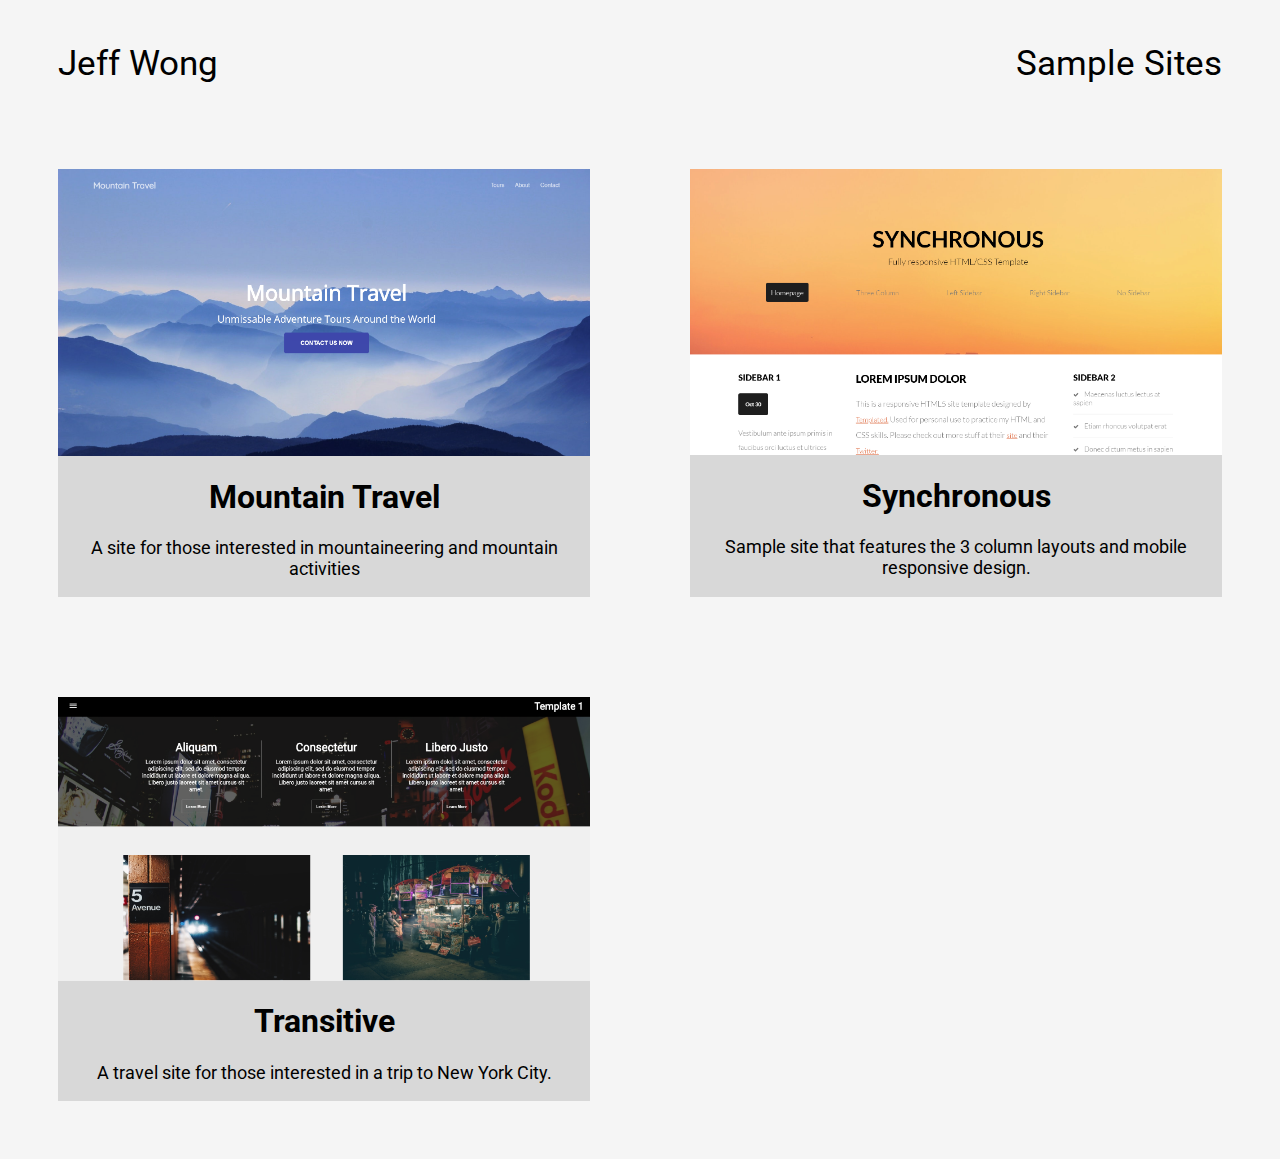
<file: index.html>
<!DOCTYPE html>
<html lang="en">
<head>
    <meta charset="UTF-8">
    <meta name="viewport" content="width=device-width, initial-scale=1.0">
    <meta http-equiv="X-UA-Compatible" content="ie=edge">
    <link rel="stylesheet" href="./styles.css">
    <link href="https://fonts.googleapis.com/css?family=Roboto" rel="stylesheet">
    <title>Sample Sites</title>
</head>
<body>
        <header>
            <p>Jeff Wong</p>
            <p>Sample Sites</p>
        </header>
        <div class="content">
            <div class="sites">
                <a href="./Mountain Travel/index.html"><img src="./img/MountainTravel.png"></a>
                <div class="info">
                    <h1>Mountain Travel</h1>
                    <p>A site for those interested in mountaineering and mountain activities</p>
                </div>
            </div>
            <div class="sites">
                <a href="./Synchronous/index.html"><img src="./img/Synchronous.png"></a>
                <div class="info">
                    <h1>Synchronous</h1>
                    <p>Sample site that features the 3 column layouts and mobile responsive design.</p>
                </div>
            </div>
            <div class="sites">
                <a href="./Transitive/index.html"><img src="./img/Transitive.png"></a>
                <div class="info">
                    <h1>Transitive</h1>
                    <p>A travel site for those interested in a trip to New York City.</p>
                </div>
            </div>
        </div>
</body>
</html>
</file>
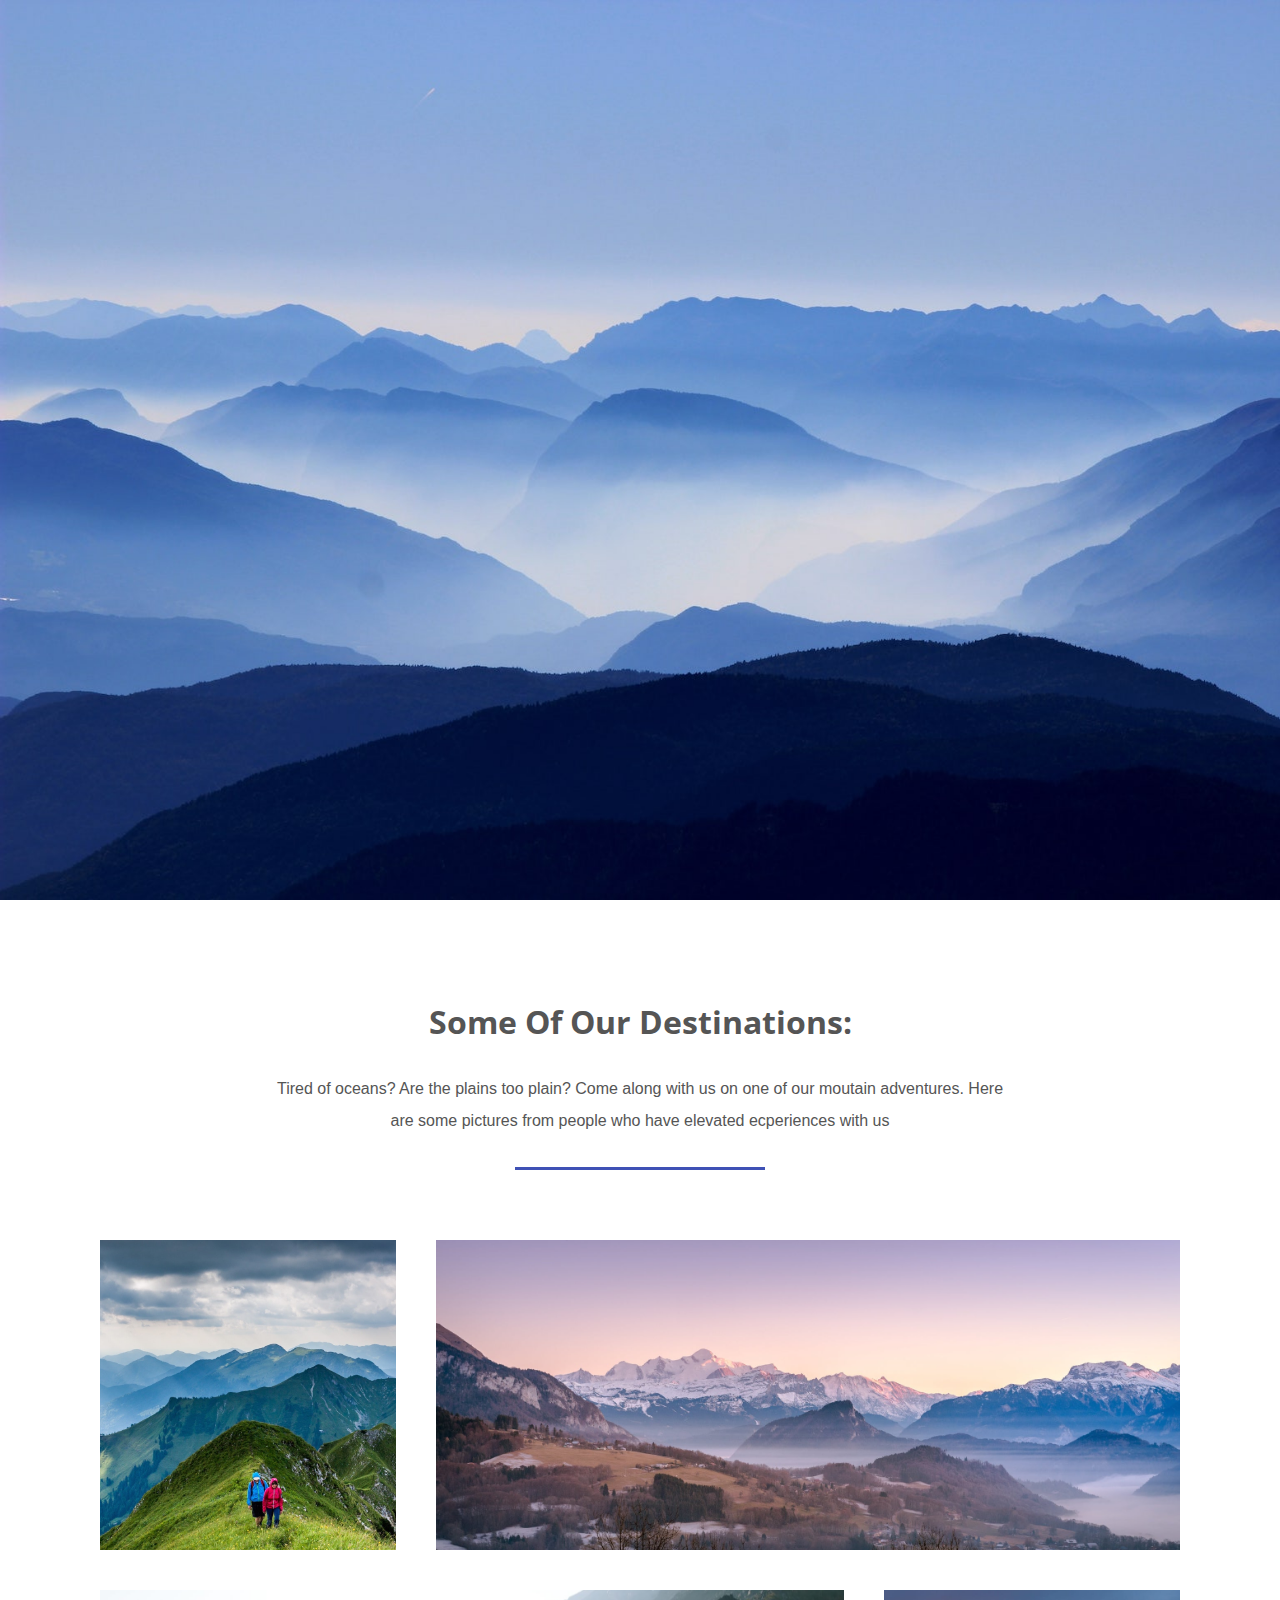
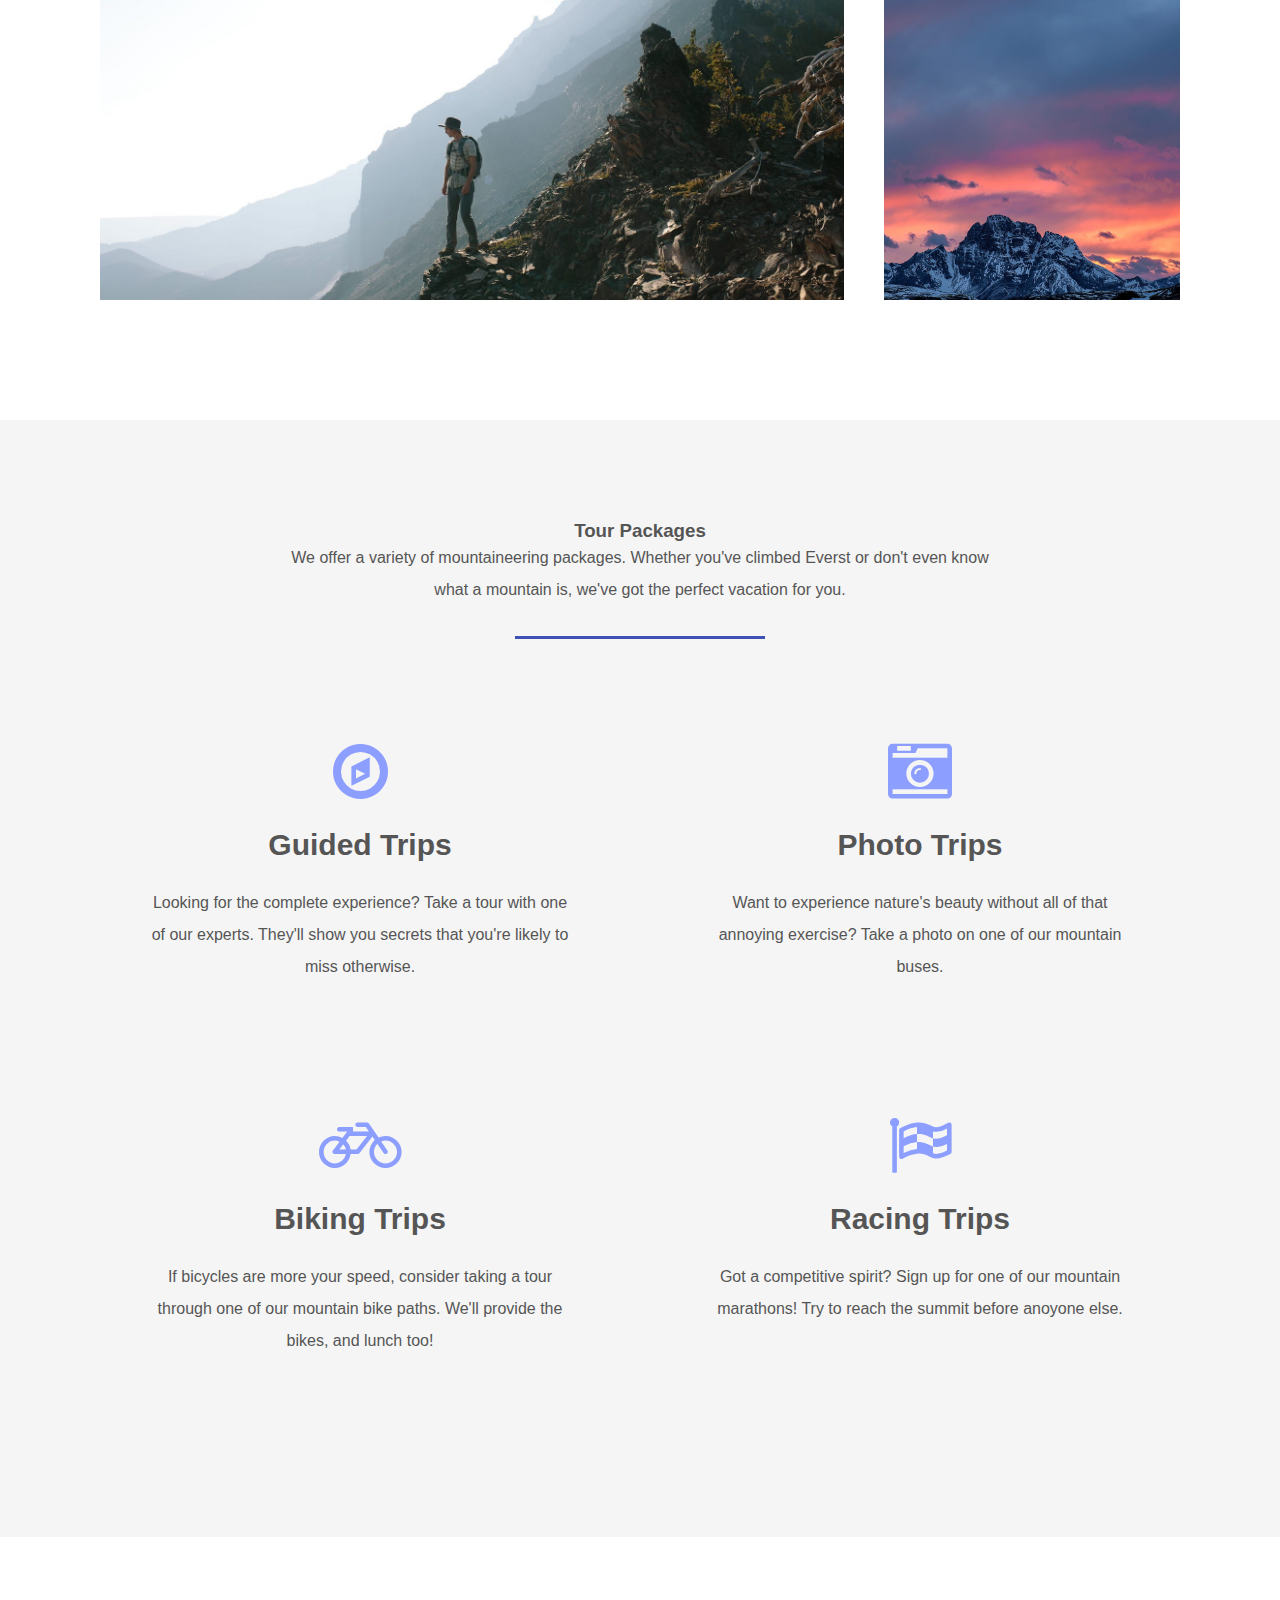
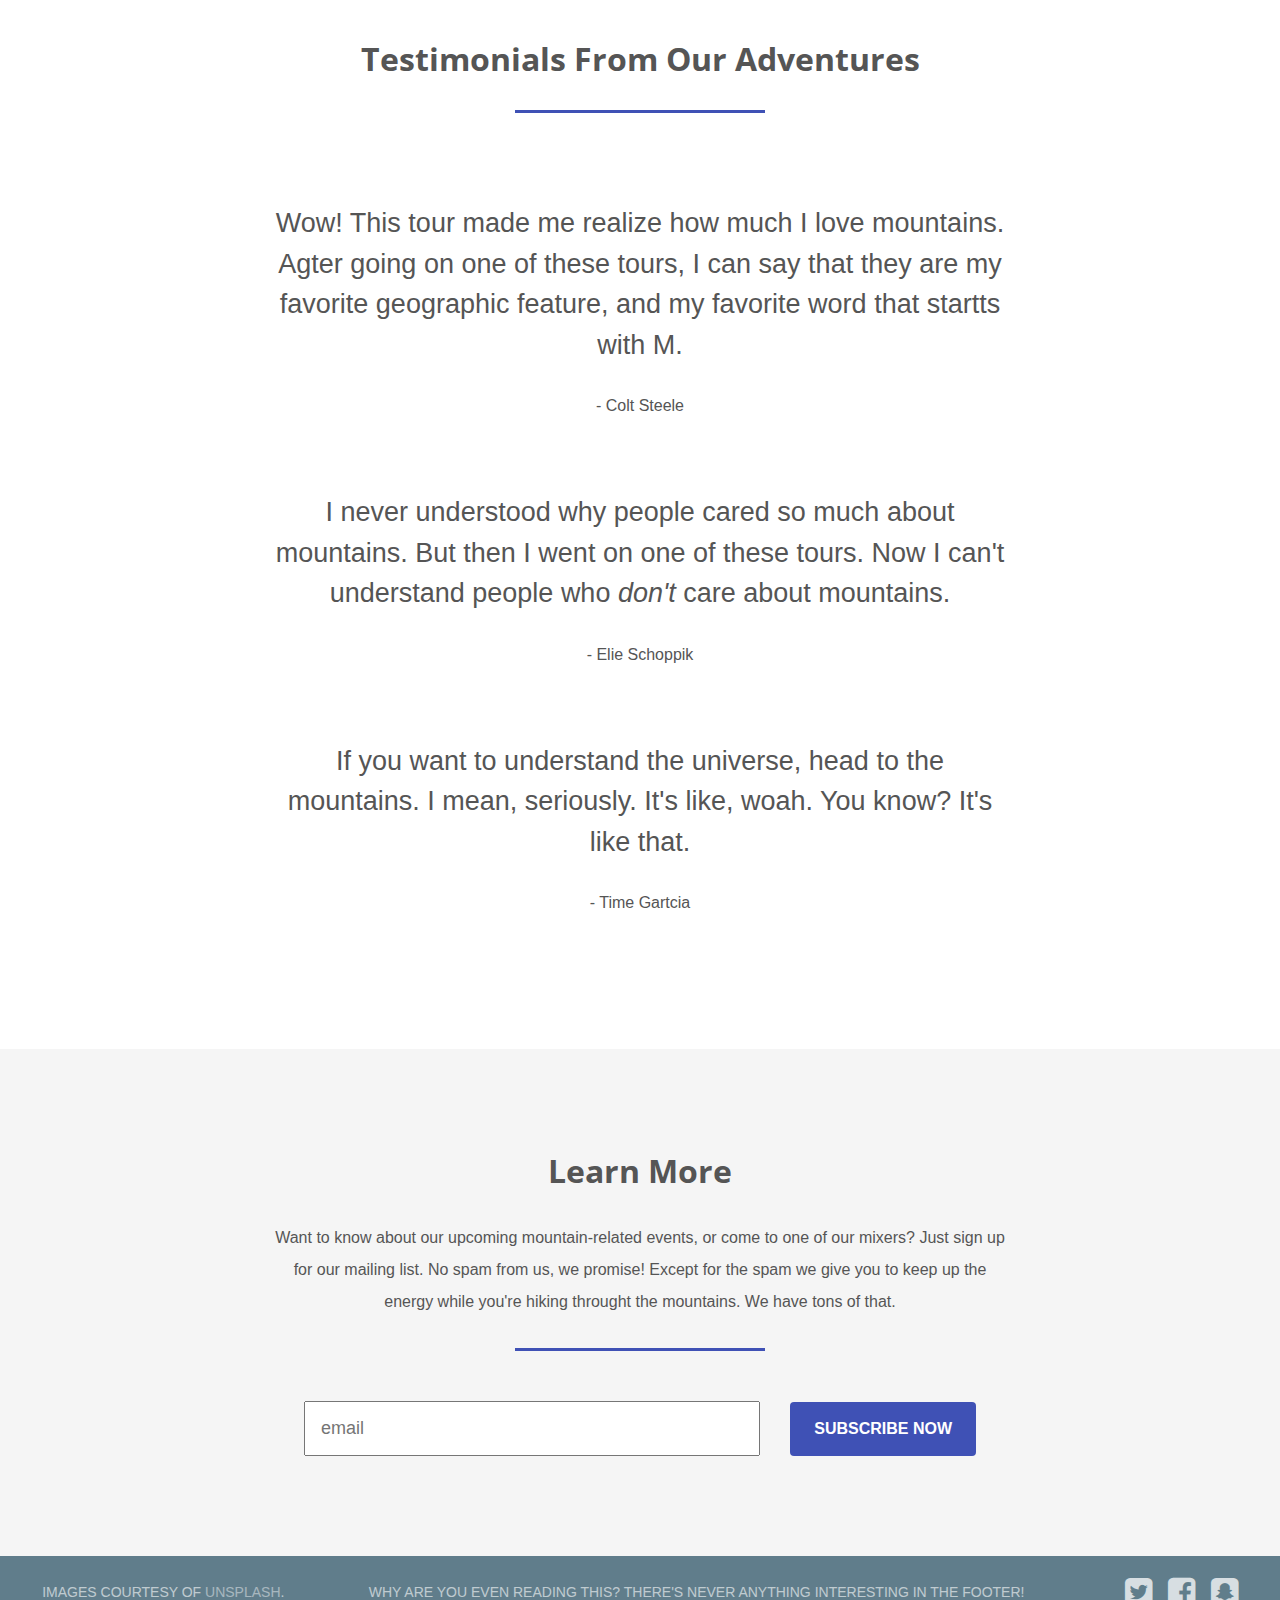
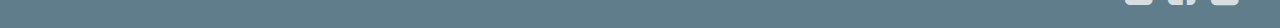
<file: Mountain Travel/index.html>
<!DOCTYPE html>
<html>
<head>
  <meta charset="utf-8">
  <meta name="viewport" content="width=device-width, initial-scale=1">
  <title>Mountain Travel</title>
  <link href="https://fonts.googleapis.com/css?family=Open+Sans" rel="stylesheet">
  <link href="https://fonts.googleapis.com/css?family=Quicksand" rel="stylesheet">
  <link rel="stylesheet" href="styles.css">
  <link href="https://maxcdn.bootstrapcdn.com/font-awesome/4.7.0/css/font-awesome.min.css" rel="stylesheet" integrity="sha384-wvfXpqpZZVQGK6TAh5PVlGOfQNHSoD2xbE+QkPxCAFlNEevoEH3Sl0sibVcOQVnN" crossorigin="anonymous">
</head>
<body>

    <header>
        <h2><a href="#">Mountain Travel</a></h2>
        <nav>
            <li><a href="#">Tours</a></li>
            <li><a href="#">About</a></li>
            <li><a href="#">Contact</a></li>
        </nav>
    </header>

    <section class="hero">
        <div class="background-image"></div>
        <div class="hero-content-area">
            <h1>Mountain Travel</h1>
            <h3>Unmissable Adventure Tours Around the World</h3>
            <a href="#" class="btn">Contact Us Now</a>
        </div>
    </section>

    <section class="destinations">
        <h3 class="title">Some of our destinations:</h3>
        <p>Tired of oceans? Are the plains too plain? Come along with us on one of our moutain adventures.
        Here are some pictures from people who have elevated ecperiences with us</p>
        <hr>
        <ul class="grid">
            <li class="small box1"></li>
            <li class="large box2"></li>
            <li class="large box3"></li>
            <li class="small box4"></li>
        </ul>
    </section>

    <section class="packages">
        <h3 clas="title">Tour Packages</h3>
        <p>We offer a variety of mountaineering packages. Whether you've climbed Everst or don't even know what 
        a mountain is, we've got the perfect vacation for you.</p>
        <hr>
        <ul class="grid">
            <li>
                <i class=" fa fa-compass fa-4x"></i>
                <h4>Guided Trips</h4>
                <p>Looking for the complete experience? Take a tour with one of our experts. They'll show you secrets
                that you're likely to miss otherwise.</p>
            </li>
            <li>
                <i class="fa fa-camera-retro fa-4x"></i>
                <h4>Photo Trips</h4>
                <p>Want to experience nature's beauty without all of that annoying exercise? Take a photo on one of our 
                mountain buses.</p>
            </li>
            <li>
                <i class="fa fa-bicycle fa-4x"></i>
                <h4>Biking Trips</h4>
                <p>If bicycles are more your speed, consider taking a tour through one of our mountain bike paths.
                We'll provide the bikes, and lunch too!</p>
            </li>
            <li>
                <i class="fa fa-flag-checkered fa-4x"></i>
                <h4>Racing Trips</h4>
                <p>Got a competitive spirit? Sign up for one of our mountain marathons! Try to reach the summit before anoyone 
                else.</p>
            </li>
        </ul>
    </section>
    
    <section class="testimonials">
        <h3 class="title">Testimonials from our adventures</h3>
        <hr>
        <p class="quote">Wow! This tour made me realize how much I love mountains. Agter going on one of these tours,
        I can say that they are my favorite geographic feature, and my favorite word that startts with M.</p>
        <p class="author">- Colt Steele</p>
        <p class="quote">I never understood why people cared so much about mountains. But then I went on one of these tours.
        Now I can't understand people who <em>don't</em> care about mountains.</p>
        <p class="author">- Elie Schoppik</p>
        <p class="quote">If you want to understand the universe, head to the mountains. I mean, seriously. 
        It's like, woah. You know? It's like that.</p>
        <p class="author">- Time Gartcia</p>
    </section>

    <section class="contact">
        <h3 class="title">Learn more</h3>
        <p>Want to know about our upcoming mountain-related events, or come to one of our mixers? Just sign up for our mailing list.
        No spam from us, we promise! Except for the spam we give you to keep up the energy while you're hiking throught the mountains.
        We have tons of that.</p>
        <hr>
        <form type="email">
            <input type="email" placeholder="email">
            <a href="#" class="btn">Subscribe now</a>
        </form>
    </section>

    <footer>
        <p>Images courtesy of <a href="http://www.unsplash/com">unsplash</a>.</p>
        <p>Why are you even reading this? There's never anything interesting in the footer!</p>
        <ul>
            <li><a href="#"><i class="fa fa-twitter-square fa-2x"></i></a></li>
            <li><a href="#"><i class="fa fa-facebook-square fa-2x"></i></a></li>
            <li><a href="#"><i class="fa fa-snapchat-square fa-2x"></i></a></li>
        </ul>
    </footer>

</body>
</html>
</file>
<file: styles.css>
body {
    font-family: "Roboto", sans-serif;
    background-color: rgb(245, 245, 245);
}

header {
    display: flex;
    justify-content: space-between;
    padding: 0 50px;
    box-sizing: border-box;
}

header p {
    font-size: 35px;
}

.content {
    width: 100%;
    height: 100%;
    display: flex;
    flex-wrap: wrap;
}

.sites {
    flex-basis: 50%;
    display: flex;
    flex-flow: column;
    padding: 50px;
    box-sizing: border-box;
}

.sites a {
    width: 100%;
    height: 75%;
}

.info {
    height: 100%;
    background-color: rgb(216, 216, 216);
    color: black;
    text-align: center;
}

.info p {
    font-size: 18px;
}

.sites a img {
    width: 100%;
    height: 100%;
}

@media screen and (max-width: 1000px) {
    .content {
        flex-flow: column;
    }
}

@media screen and (max-width: 700px) {
    .content {
        flex-flow: column;
    }

    .info p {
        padding: 2px;
    }

    .info h1 {
        font-size: 30px;
    }
}

@media screen and (max-width: 520px) {
    .info h1 {
        font-size: 25px;
    }

    .sites {
        padding: 25px;
    }

    header p {
        font-size: 25px;
    }
}

@media screen and (max-width: 400px) {
    header p {
        font-size: 20px;
    }

    header {
        padding: 0 25px;
    }
}
</file>
<file: Mountain Travel/styles.css>
/* General styles */

* {
    margin: 0;
    padding: 0;
    box-sizing: border-box;
}

html {
    font: normal 16px sans-serif;
    color: #555;
}

nav,
ul {
    list-style: none;
}

a {
    text-decoration: none;
    opacity: 0.75;
    color: #fff;
}

a:hover {
    opacity: 1;
}

a.btn {
    border-radius: 4px;
    text-transform: uppercase;
    font-weight: bold;
    text-align: center;
    background-color: #3f51b5;
    opacity: 1;
}

section:not(.hero):nth-child(even) {
    background-color: #f5f5f5;
}

section {
    display: flex;
    flex-direction: column;
    align-items: center;
    padding: 100px 80px;
}

.grid {
    width: 100%;
    display: flex;
    flex-wrap: wrap;
    justify-content: center;
}

hr {
    width: 250px;
    height: 3px;
    background-color: #3f51b5;
    border: 0;
    margin-bottom: 50px;
}

section h3.title {
    text-transform: capitalize;
    font: bold 32px "Open Sans", sans-serif;
    margin-bottom: 30px;
    text-align: center;
}

section p {
    max-width: 775px;
    line-height: 2;
    padding: 0 20px;
    margin-bottom: 30px;
    text-align: center;
}

@media (max-width: 800px) {
    section {
        padding: 50px 20px;
    }
}

/* Header styles */ 

header {
    position: absolute;
    width: 100%;
    display: flex;
    justify-content: space-between;
    align-items: center;
    padding: 35px 100px 0;
    animation: 1s fadein 0.5s forwards;
    opacity: 0;
    color: #fff;
}

@keyframes fadein {
    100% {
        opacity: 1;
    }
}

header h2 {
    font-family: "Quicksand", sans-serif;
}

header nav {
    display: flex;
    margin-right: -15px;
}

header nav li {
    margin: 0 15px;
}

@media (max-width: 800px) {
    header {
        padding: 20px 50px;
        flex-direction: column;
    }

    header h2 {
        margin-bottom: 15px;
    }
}

/* Hero styles */
.hero {
    position: relative;
    justify-content: center;
    text-align: center;
    min-height: 100vh;
    color: #fff;
}

.hero .background-image {
    position: absolute;
    top: 0;
    left: 0;
    width: 100%;
    height: 100%;
    background-size: cover;
    z-index: -1;
    background-color: #80a3db;
    background-image: url("img/main.jpg");
}

.hero h1 {
    font: bold 60px "Open Sans", sans-serif;
    margin-bottom: 15px;
}

.hero h3 {
    font: normal 28px "Open Sans", sans-serif;
    margin-bottom: 40px;
}

.hero a.btn {
    padding: 20px 46px;
}

.hero-content-area {
    opacity: 0;
    margin-top: 100px;
    animation: 1s slidefade 1s forwards;
}

@keyframes slidefade {
    100% {
        opacity: 1;
        margin: 0;
    }
}

@media (max-width: 800px) {
    .hero {
        max-height: 600px;
    }
    .hero h1 {
        font-size: 48px;
    }
    .hero h3 {
        font-size: 24px;
    }
    .hero a.btn {
        padding: 15px 40px;
    }
}

/* Destinations Sections */

.box1 {
    background-image: url("img/mountain1.jpg");
}

.box2 {
    background-image: url("img/mountain2.jpg");
}
.box3 {
    background-image: url("img/mountain3.jpg");
}
.box4 {
    background-image: url("img/mountain4.jpg");
}

.destinations .grid li {
    height: 350px;
    padding: 20px;
    background-clip: content-box;
    background-size: cover;
    background-position: center;   
}

.destinations .grid li.small {
    flex-basis: 30%;
}

.destinations .grid li.large {
    flex-basis: 70%;
}

@media (max-width: 1100px) {
    .destinations .grid li.small,
    .destinations .grid li.large {
        flex-basis: 50%;
    }
}

@media (max-width: 800px) {
    .destinations .grid li.small,
    .destinations .grid li.large {
        flex-basis: 100%;
    }
}

/* Packages Sections */

.packages .grid li {
    padding: 50px;
    flex-basis: 50%;
    text-align: center;
}

.packages .grid li i {
    color: #8c9eff;
}

.packages .grid li h4 {
    font-size: 30px;
    margin: 25px 0;
}

@media (max-width: 800px) {
    .packages .grid li {
        flex-basis: 100%;
        padding: 20px;
    }
}

/* Testimonials Section */

.testimonials .quote {
    font-size: 27px;
    font-weight: 300;
    line-height: 1.5;
    margin: 40px 0 25px;
}

@media (max-width: 800px) {
    .testimonials .quote {
        font-size: 18px;
        margin: 15px 0;
    }
    .testimonials .author {
        font-size: 14px;
    }
}

/* Contact section */

.contact form {
    display: flex;
    align-items: center;
    justify-content: center;
    flex-wrap: wrap;
    width: 60%;
}

.contact form .btn {
    padding: 18px 24px;
}

.contact form input {
    padding: 15px;
    margin-right: 30px;
    font-size: 18px;
    color: #555;
    flex: 1;
}

@media (max-width: 1000px) {
    .contact form input {
        flex-basis: 100%;
        margin: 0 0 20px 0;
    }
}

/* Footer section */

footer {
    display: flex;
    align-items: center;
    justify-content: space-around;
    background-color: #607d8b;
    color: #fff;
    padding: 20px 0;
}

footer ul {
    display: flex;
}

footer ul li {
    margin-left: 16px;
}

footer p {
    text-transform: uppercase;
    font-size: 14px;
    opacity: 0.6;
    align-self: center;
}

@media (max-width: 1100px) {
    footer {
        flex-direction: column;
    }
    footer p {
        text-align: center;
        margin-bottom: 20px;
    }
    footer ul li {
        margin: 0 8px;
    }
}
</file>
